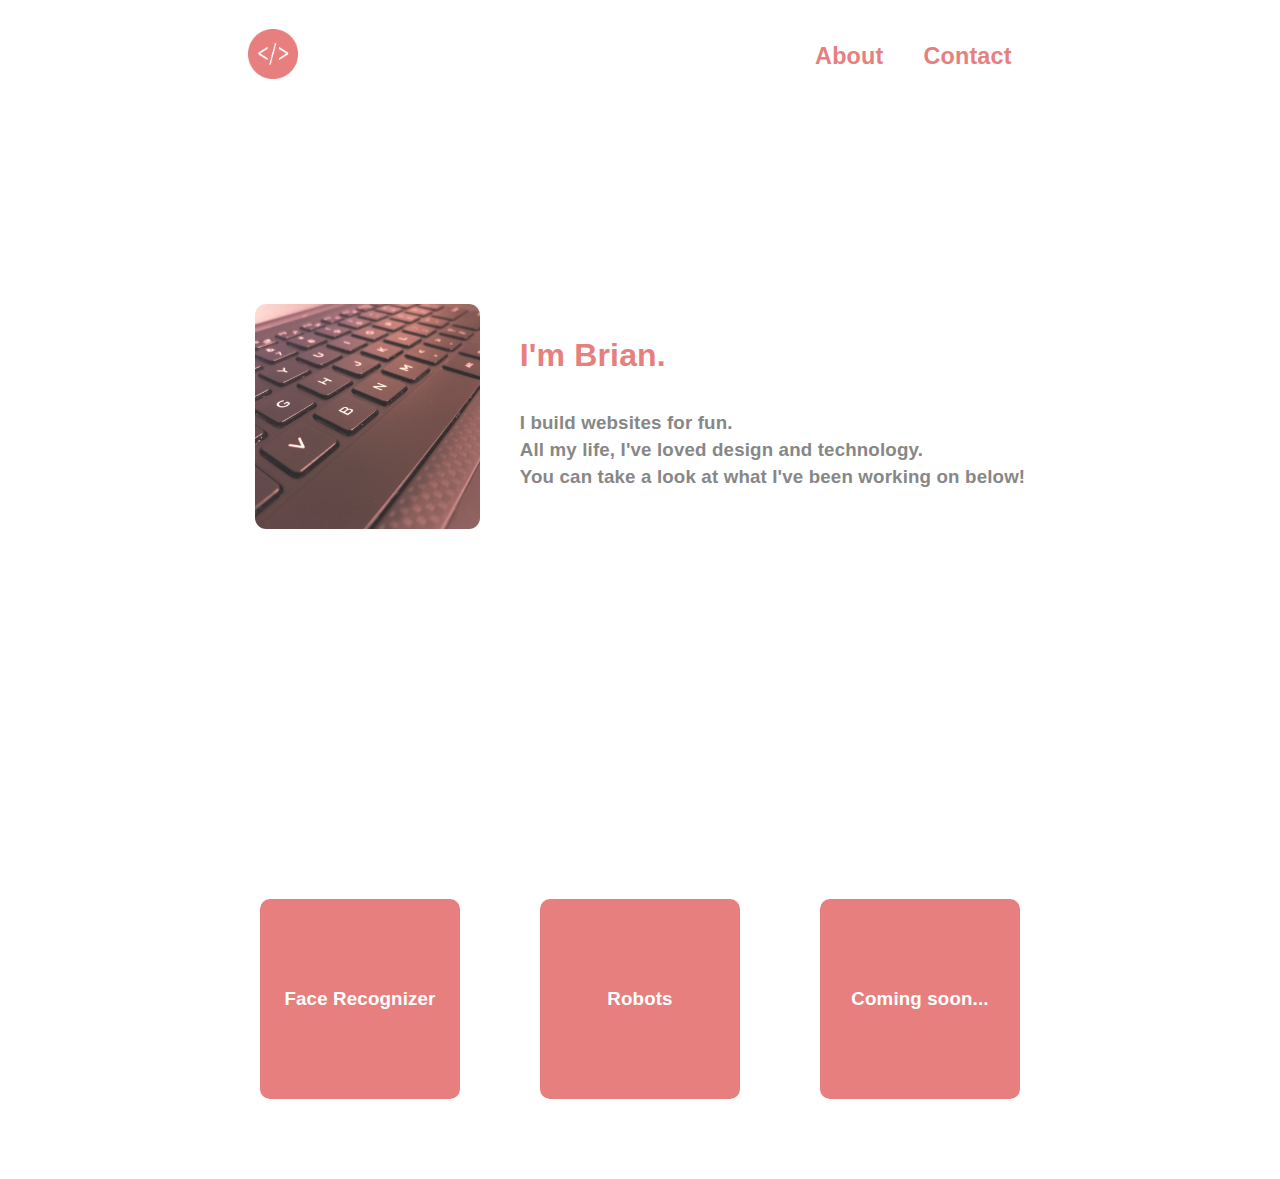
<file: index.html>
<!DOCTYPE html>
<html lang="en">
   <head>
      <title>Brian Norton</title>
      <meta charset="UTF-8">
      <meta name="viewport" content="width=device-width, initial-scale=1">
      <meta property="og:image" content="images/icon.png">
      <link rel="icon" href="images/icon.png">
      <link href="css/style.css" rel="stylesheet">
      <link href="https://fonts.googleapis.com/css?family=Lexend+Deca&display=swap" rel="stylesheet">
   </head>
   <body>
      <div class="container">
      <div class="head">
         <a href="/" class="headerhome">
         <img id="logo" src="./images/icon.png" alt="img">
         </a>
         <div class="navigation">
            <a href="/about" class="headerhome">
               <h3>About</h3>
            </a>
            <a href="/contact" class="headerhome">
               <h3>Contact</h3>
            </a>
         </div>
      </div>
      <div class="intro" id="mainintro">
         <div class='innerintro'>
         <img src="./images/back.JPG" alt="img" id="introimg">
         </div>
         <div class='innerintro'>
         <h1 id="about">
            I'm Brian.
         </h1>
         <h3>
            I build websites for fun.<br>
            All my life, I've loved design and technology.<br> 
            You can take a look at what I've been working on below!
         </h3>
      </div>
      </div>
      </div>
      <div class="projects">
         <div class="projectscontainer">
            <a href="/facerecognizer">
               <div class="tile" id="project1">
                  <h3>Face Recognizer</h3>
               </div>
            </a>
            <a href="/robots">
               <div class="tile" id="project2">
                  <h3>Robots</h3>
               </div>
            </a>
            <a href="/comingsoon">
               <div class="tile" id="project3">
                  <h3>Coming soon...</h3>
               </div>
            </a>
         </div>
      </div>
   </body>
</html>
</file>
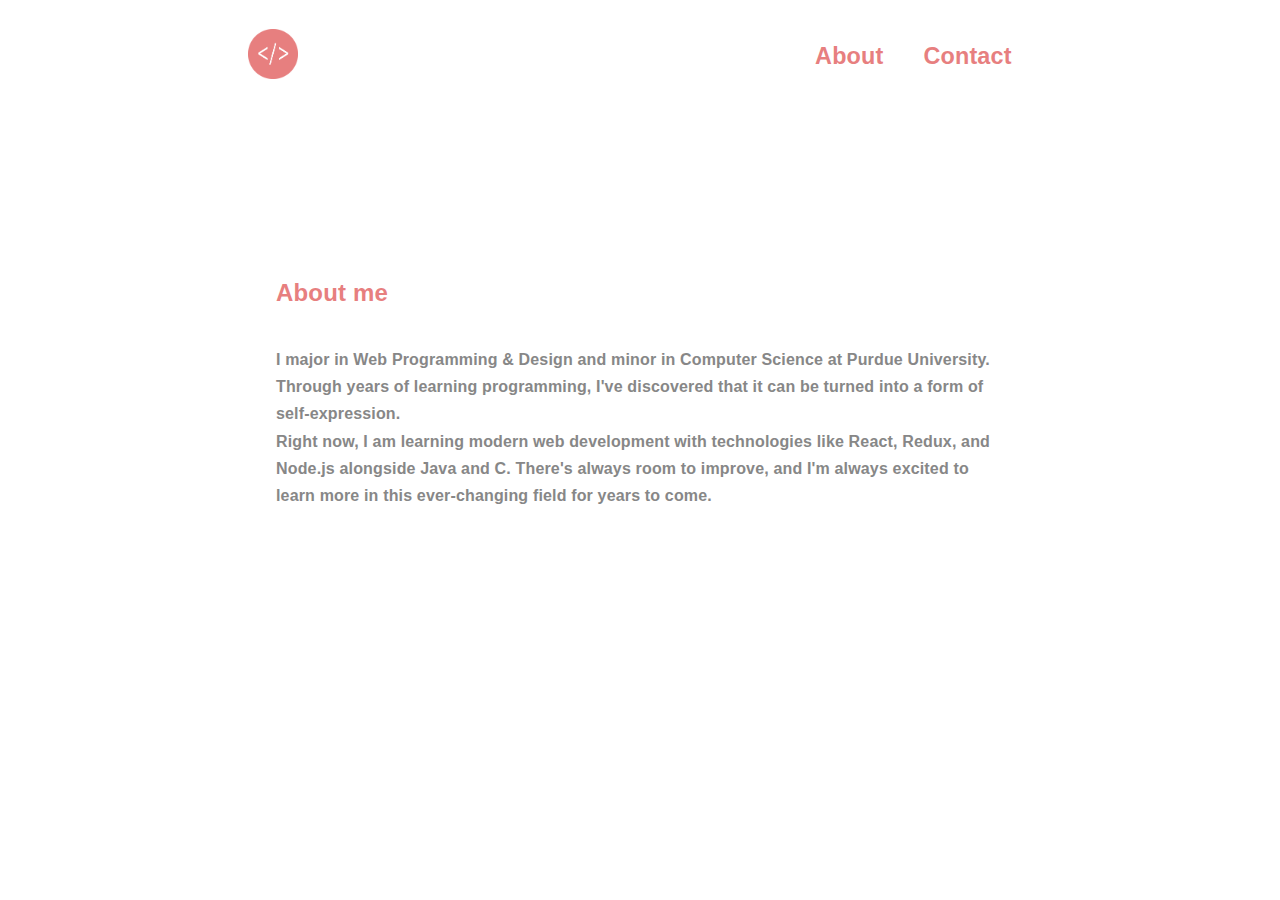
<file: about.html>
<!DOCTYPE html>
<html lang="en">
   <head>
      <title>Brian Norton</title>
      <meta charset="UTF-8">
      <meta name="viewport" content="width=device-width, initial-scale=1">
      <link rel="icon" href="images/icon.png">
      <link href="css/style.css" rel="stylesheet">
      <link href="https://fonts.googleapis.com/css?family=Lexend+Deca&display=swap" rel="stylesheet">
   </head>
   <body>
      <div class="container">
      <div class="head">
         <a href="/" class="headerhome">
               <img id="logo" src="./images/icon.png" alt="img">
         </a>
         <div class="navigation">
            <a href="/about" class="headerhome">
               <h3>About</h3>
            </a>
            <a href="/contact" class="headerhome">
               <h3>Contact</h3>
            </a>
         </div>
      </div>
      <div class="intro3">
         <h2>
            About me<br>
         </h2>
         <p>
           I major in Web Programming & Design and minor in Computer Science at Purdue University.
           Through years of learning programming, I've discovered that it can be turned into a form
           of self-expression.<br> 
           Right now, I am learning modern web development with technologies like React, Redux, and Node.js alongside Java and C.
           There's always room to improve, and I'm always excited to learn more in this ever-changing field for years to come.<br>
         </p>
      </div>
   </body>
</html>
</file>
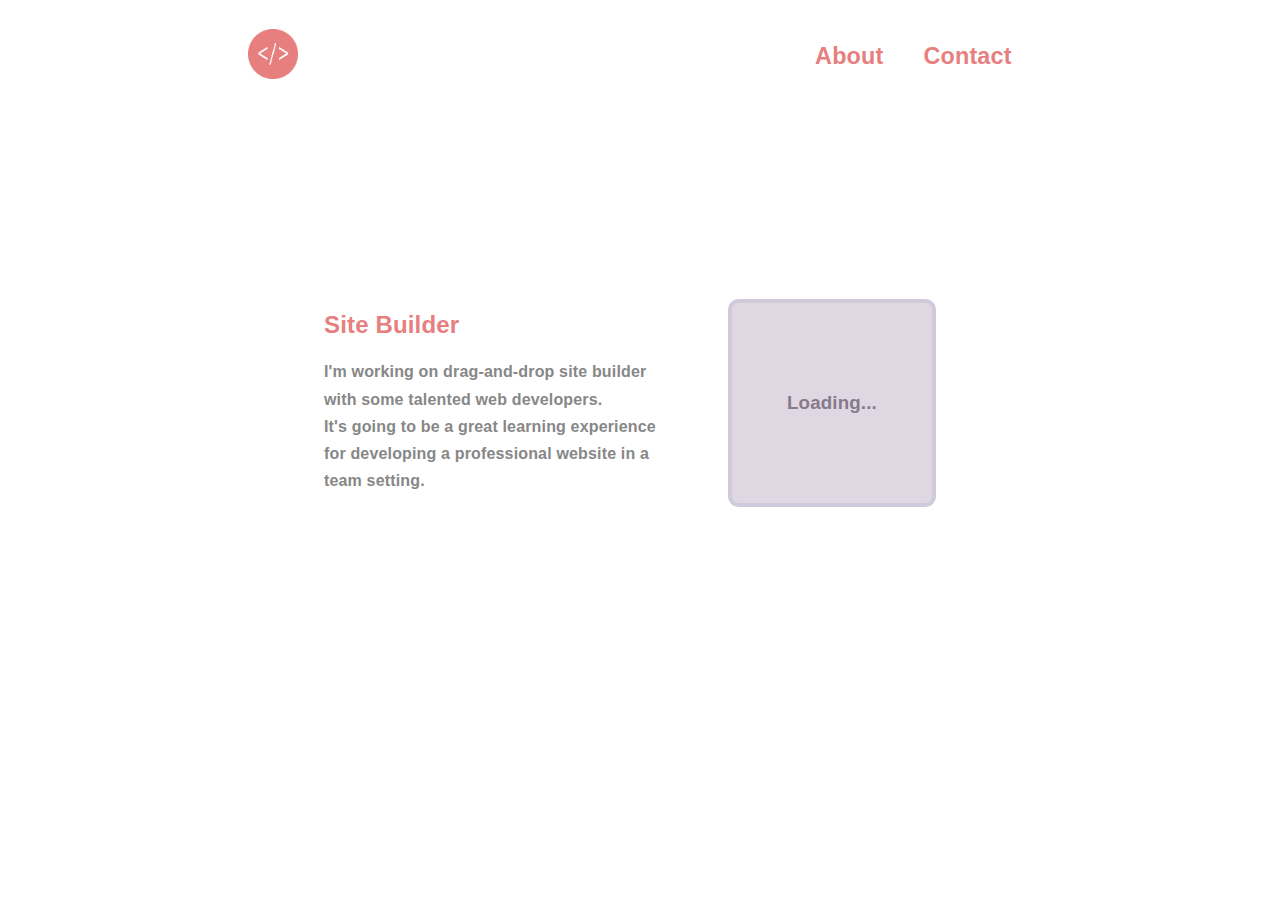
<file: comingsoon.html>
<!DOCTYPE html>
<html lang="en">
   <head>
      <title>Brian Norton</title>
      <meta charset="UTF-8">
      <meta name="viewport" content="width=device-width, initial-scale=1">
      <link rel="icon" href="images/icon.png">
      <link href="css/style.css" rel="stylesheet">
      <link href="https://fonts.googleapis.com/css?family=Lexend+Deca&display=swap" rel="stylesheet">
   </head>
   <body>
      <div class="container">
         <div class="head">
            <a href="/" class="headerhome">
                  <img id="logo" src="./images/icon.png" alt="img">
               </a>
            <div class="navigation">
               <a href="/about" class="headerhome">
                  <h3>About</h3>
               </a>
               <a href="/contact" class="headerhome">
                  <h3>Contact</h3>
               </a>
            </div>
         </div>
         <div class="projectintro">
            <div class="projectdiv">
               <h2>
                  Site Builder<br>
               </h2>
               <p>I'm working on drag-and-drop site builder with some talented
                  web developers.<br> It's going to be a great learning experience for developing 
                  a professional website in a team setting.
               </p>
            </div>
            <!-- <a href=""> -->
            <div class="tile" id="project03">
                  <h3>Loading...</h3>
            </div>
         <!-- </a> -->
         </div>
      </div>
   </body>
</html>
</file>
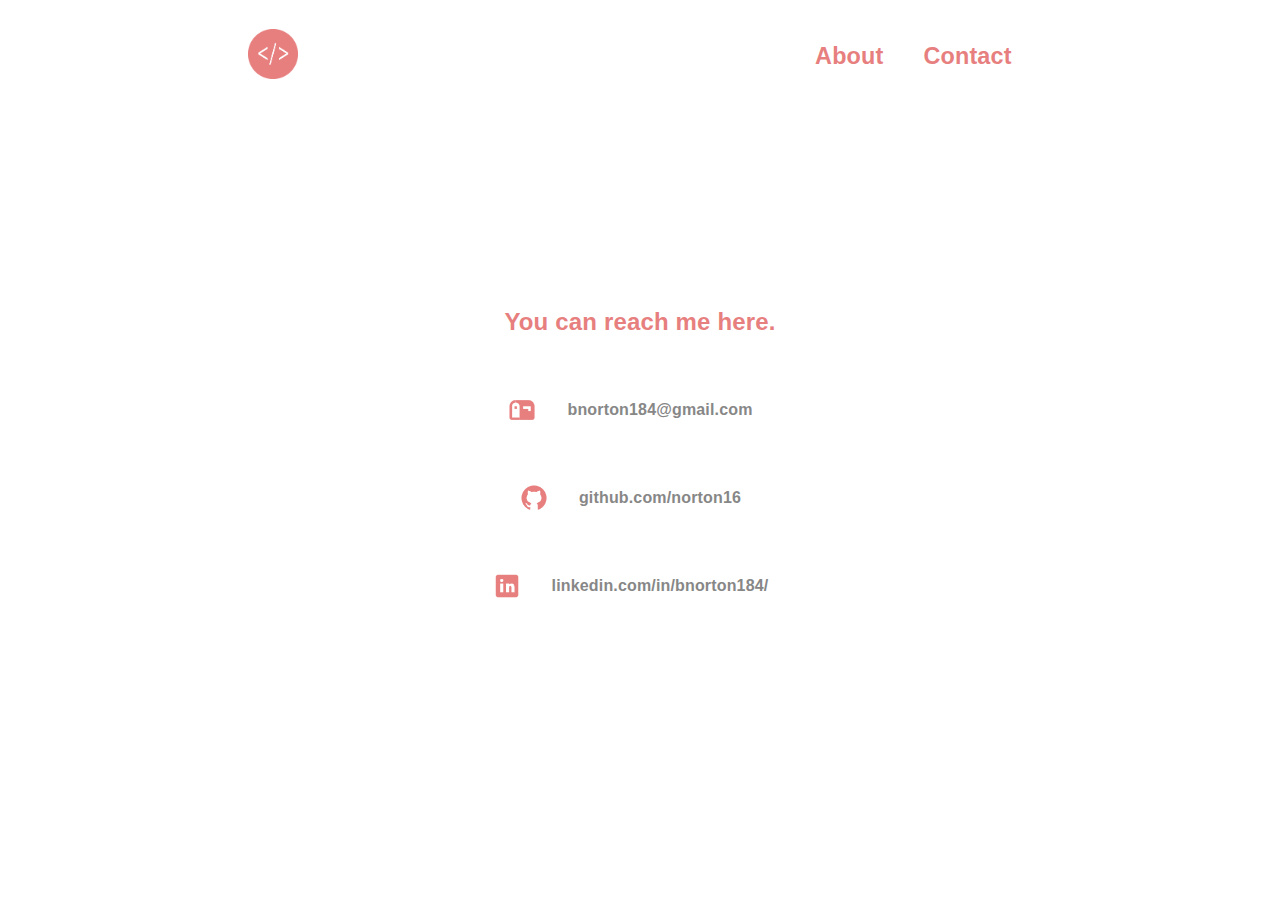
<file: contact.html>
<!DOCTYPE html>
<html lang="en">
   <head>
      <title>Brian Norton</title>
      <meta charset="UTF-8">
      <meta name="viewport" content="width=device-width, initial-scale=1">
      <link rel="icon" href="images/icon.png">
      <link href="css/style.css" rel="stylesheet">
      <link href="https://fonts.googleapis.com/css?family=Lexend+Deca&display=swap" rel="stylesheet">
   </head>
   <body>
      <div class="container">
         <div class="head">
            <a href="/" class="headerhome">
                  <img id="logo" src="./images/icon.png" alt="img">
               </a>
            <div class="navigation">
               <a href="/about" class="headerhome">
                  <h3>About</h3>
               </a>
               <a href="/contact" class="headerhome">
                  <h3>Contact</h3>
               </a>
            </div>
         </div>
         <div class="intro2">
            <div class="introtile">
               <h2>You can reach me here.</h2>
               <p id="about2">
               <div class="contacttile">
                  <img src="images/email.png" class="icons" alt="img">
                  <a href="mailto: bnorton184@gmail.com"><p>bnorton184@gmail.com</p></a><br>
               </div>
               <div class="contacttile">
                  <img src="images/github.png" class="icons" alt="img">
                  <a href="https://github.com/norton16"><p>github.com/norton16</p></a><br> 
               </div>
               <div class="contacttile"> 
                  <img src="images/linkedin.png" class="icons alt="img">
                  <a href="https://www.linkedin.com/in/bnorton184"><p>linkedin.com/in/bnorton184/</p></a>
               </div>
            </div>
            </P>
         </div>
      </div>
      </div>
   </body>
</html>
</file>
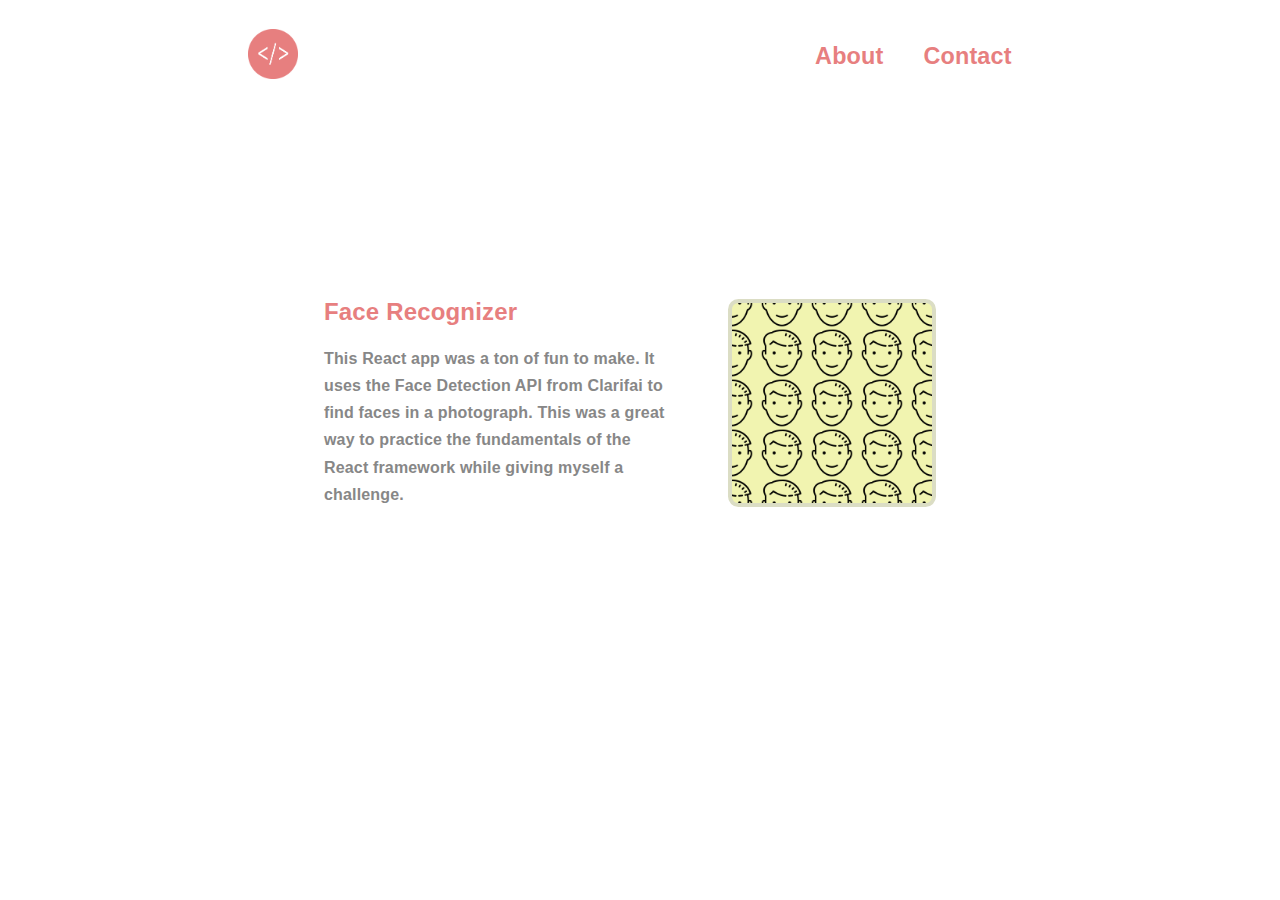
<file: facerecognizer.html>
<!DOCTYPE html>
<html lang="en">
   <head>
      <title>Brian Norton</title>
      <meta charset="UTF-8">
      <meta name="viewport" content="width=device-width, initial-scale=1">
      <link rel="icon" href="images/icon.png">
      <link href="css/style.css" rel="stylesheet">
      <link href="https://fonts.googleapis.com/css?family=Lexend+Deca&display=swap" rel="stylesheet">
   </head>
   <body>
      <div class="container">
         <div class="head">
            <a href="/" class="headerhome">
                  <img id="logo" src="./images/icon.png" alt="img">
               </a>
            <div class="navigation">
               <a href="/about" class="headerhome">
                  <h3>About</h3>
               </a>
               <a href="/contact" class="headerhome">
                  <h3>Contact</h3>
               </a>
            </div>
         </div>
         <div class="projectintro">
            <div class="projectdiv">
               <h2>
                  Face Recognizer<br>
               </h2>
               <p>This React app was a ton of fun to make. It uses the Face
                  Detection API from Clarifai to find faces in a photograph. This was
                  a great way to practice the fundamentals of the React framework while giving 
                  myself a challenge. 
               </p>
            </div>
            <a href="https://norton16.github.io/facerecognizereact">
            <div class="tile" id="project01">
                  <!-- <h3>Check it out!</h3> -->
            </div>
            </a>
         </div>
      </div>
   </body>
</html>
</file>
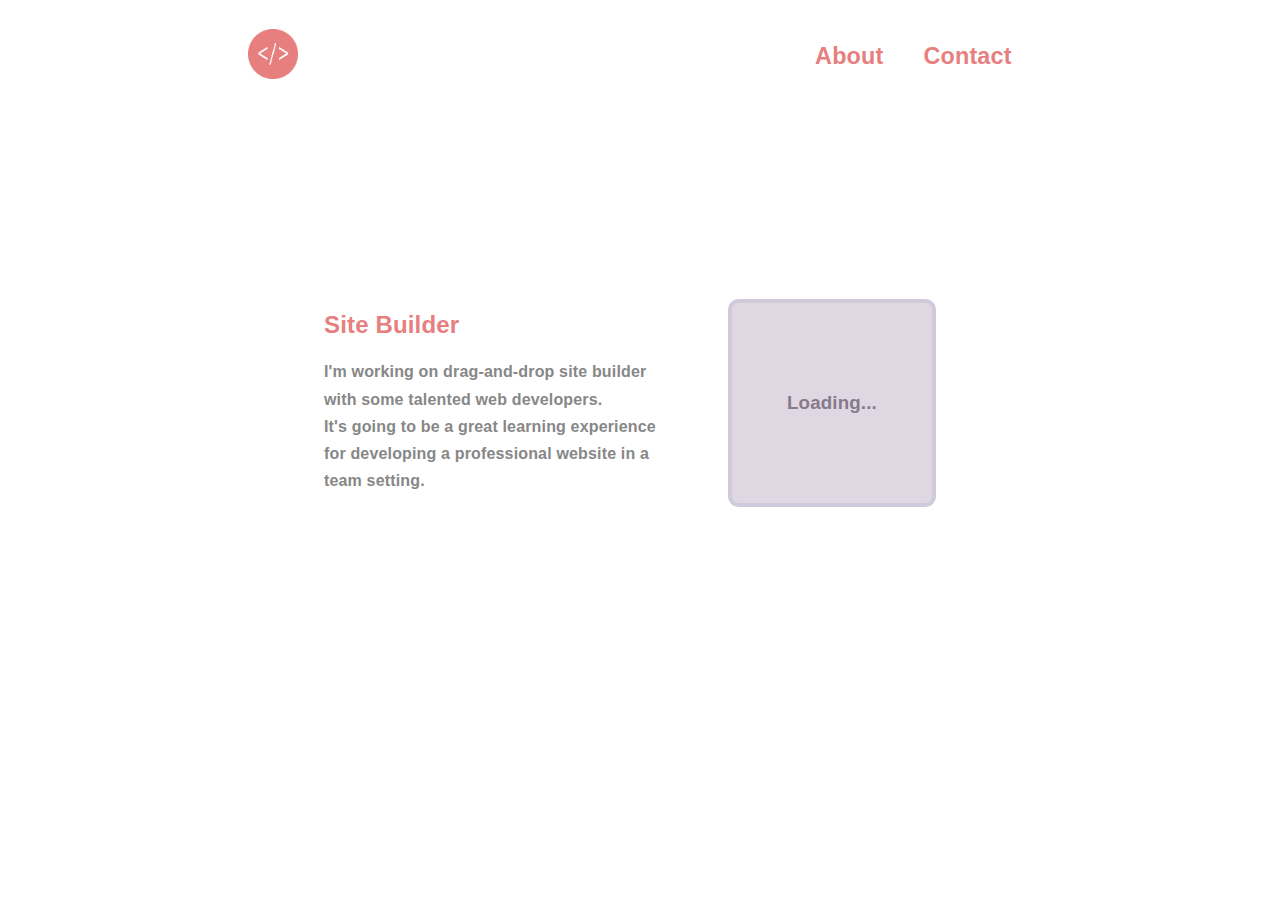
<file: project3.html>
<!DOCTYPE html>
<html lang="en">
   <head>
      <title>Brian Norton</title>
      <meta charset="UTF-8">
      <meta name="viewport" content="width=device-width, initial-scale=1">
      <link rel="icon" href="images/icon.png">
      <link href="css/style.css" rel="stylesheet">
      <link href="https://fonts.googleapis.com/css?family=Lexend+Deca&display=swap" rel="stylesheet">
   </head>
   <body>
      <div class="container">
         <div class="head">
            <a href="index.html" class="headerhome">
                  <img id="logo" src="./images/icon.png" alt="img">
               </a>
            <div class="navigation">
               <a href="about.html" class="headerhome">
                  <h3>About</h3>
               </a>
               <a href="contact.html" class="headerhome">
                  <h3>Contact</h3>
               </a>
            </div>
         </div>
         <div class="projectintro">
            <div class="projectdiv">
               <h2 id="about">
                  Site Builder<br>
               </h2>
               <p>I'm working on drag-and-drop site builder with some talented
                  web developers.<br> It's going to be a great learning experience for developing 
                  a professional website in a team setting.
               </p>
            </div>
            <!-- <a href=""> -->
            <div class="tile" id="project03">
                  <h3>Loading...</h3>
            </div>
         <!-- </a> -->
         </div>
      </div>
   </body>
</html>
</file>
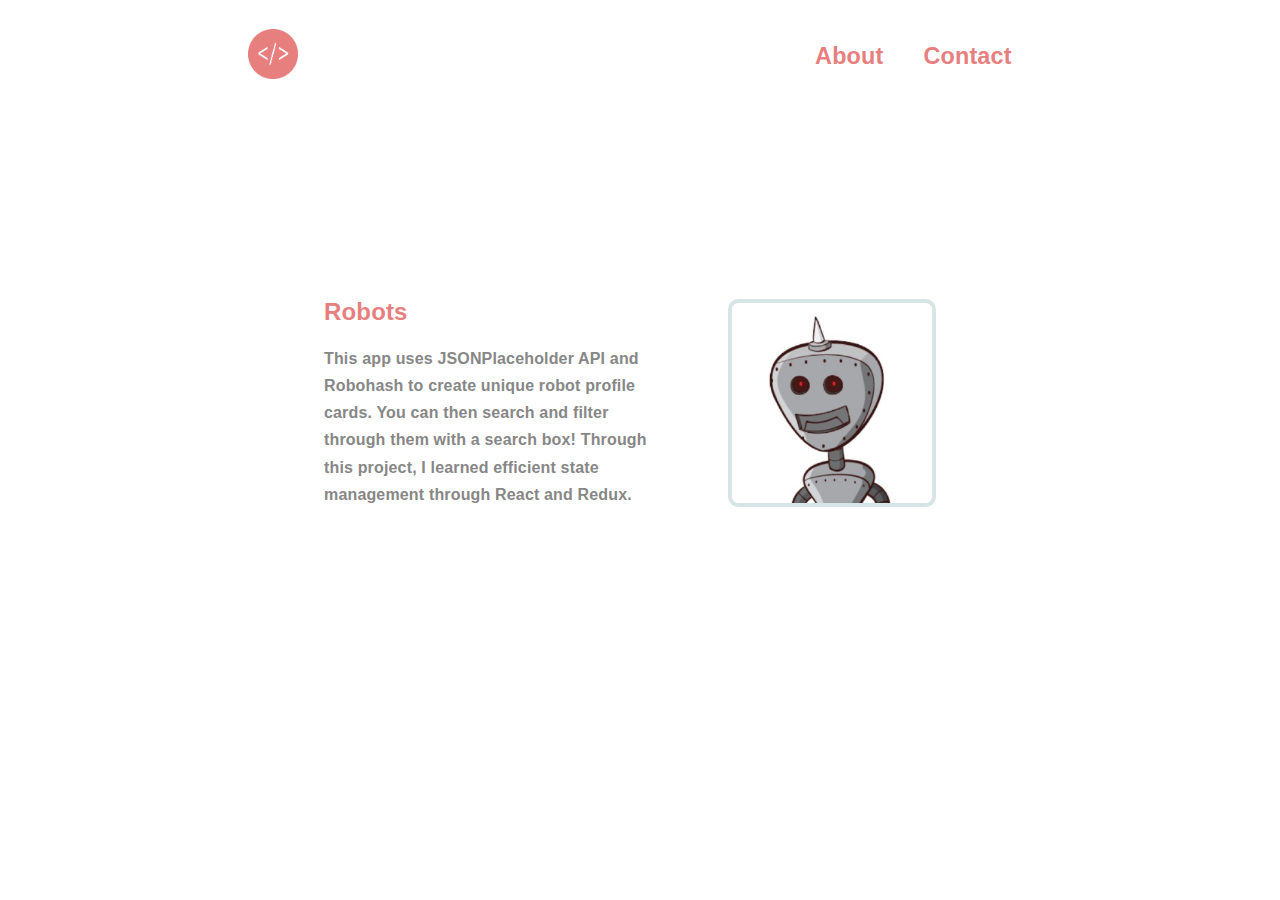
<file: robots.html>
<!DOCTYPE html>
<html lang="en">
   <head>
      <title>Brian Norton</title>
      <meta charset="UTF-8">
      <meta name="viewport" content="width=device-width, initial-scale=1">
      <link rel="icon" href="images/icon.png">
      <link href="css/style.css" rel="stylesheet">
      <link href="https://fonts.googleapis.com/css?family=Lexend+Deca&display=swap" rel="stylesheet">
   </head>
   <body>
      <div class="container">
         <div class="head">
            <a href="/" class="headerhome">
                  <img id="logo" src="./images/icon.png" alt="img">
            </a>
            <div class="navigation">
               <a href="/about" class="headerhome">
                  <h3>About</h3>
               </a>
               <a href="/contact" class="headerhome">
                  <h3>Contact</h3>
               </a>
            </div>
         </div>
         <div class="projectintro">
            <div class="projectdiv">
               <h2>
                  Robots<br>
               </h2>
               <p>This app uses JSONPlaceholder API and Robohash to 
                  create unique robot profile cards. You can then search and filter
                  through them with a search box! Through this project, I learned 
                  efficient state management through React and Redux. 
               </p>
            </div>
            <a href="https://norton16.github.io/RobotsReact/">
            <div class="tile" id="project02">
                  <!-- <h3>Check it out!</h3> -->
            </div>
         </a>
         </div>
      </div>
   </body>
</html>
</file>
<file: css/style.css>
body {
	margin: 0 auto;
	font-family: Century Gothic, sans-serif;
	height: auto;
	user-select: none;
	font-size: 1em;
	letter-spacing: 0.01em;
	background-color: rgb(255, 255, 255);
}

html {
	scroll-behavior: smooth;
}

.headerhome {
	font-size: 20px;
	font-weight: 800;
}

.container {
	display: flex;
	flex-wrap: wrap;
	justify-content: center;
}

.head {
	/* background-color: white; */
	width: 100%;
	height: auto;
	text-align: center;
	display: flex;
	flex-direction: row;
	flex-wrap: wrap;
	align-items: center;
	justify-content: space-around;
	z-index: 1;
}

.head a {
	color: rgb(231, 127, 127);
	animation-duration: 0.2s;
	transition-duration: 0.2s;
	text-decoration: none;
}

.navigation a:hover,
.navigation a:focus {
	/* color: rgb(233, 167, 167); */
	box-shadow: 0px 5px rgb(231, 127, 127);
	/* transform: translateY(2px); */
}

.navigation {
	text-align: center;
	display: flex;
	flex-wrap: wrap;
	flex-flow: row;
	align-items: center;
	justify-content: center;
}

.navigation a {
	margin: 20px;
}

a {
	text-decoration: none;
	cursor: pointer;
}

.img {
	width: 250px;
	height: 250px;
	border: 3.5px solid #878787;
	max-width: 250px;
	max-height: 250px;
	min-width: 150px;
	min-height: 150px;
	height: auto;
	width: auto;
}

#introimg{
	width: 225px;
	height: 225px;
	border: none;
	border-radius: 5%;
}

.icons {
	max-width: 30px;
	max-height: 30px;
	min-width: 20px;
	min-height: 20px;
	margin-right: 10px;
}

.introtile {
	/* height: 50%; */
	text-align: center;
	justify-content: center;
	align-content: center;
}

.introtile a {
	color: #878787;
	transition-duration: 0.2s;
	animation-duration: 0.2s;
}

.contacttile a:hover {
	color: rgb(231, 127, 127);
}

.intro,
.intro2,
.intro3,
.projectintro {
	width: 60%;
	height: auto;
	font-weight: 600;
	color: #878787;
	line-height: 170%;
	display: flex;
	flex-wrap: wrap;
	flex-flow: column;
	justify-content: center;
	text-align: left;
	margin: 145px 0px 170px 0px;
}

.intro{
	margin: 170px;
	flex-flow: row;
	/* flex-wrap: wrap; */
	/* justify-content: space-between; */
	width: 100vw;
	text-align: left;
	height: auto;
}

#introimg{
	margin: 20px;
	opacity: 0.85;
}

.innerintro{
	display: flex;
	flex-flow: column;
	flex-wrap: wrap;
	justify-content: center;
	/* align-items: center; */
	height: auto;
}

h1, h2{
	color: rgb(231, 127, 127);
}

p, h1, h2,
.intro h3{
	margin: 20px;
}

.intro2 {
	width: 100%;
	height: 80vh;
	line-height: 300%;
	margin: 0;
}

#logo{
	animation-duration: 0.2s;
	transition-duration: 0.2s;
	width: 50px;
	height: 50px;
}
/* #logo:hover{
	transform: scale(1.05);
} */

.projectintro{
justify-items: center;
align-items: center;
flex-flow: row;
flex-wrap: wrap;
}

.projectdiv{
	width: 50%;
}

#project01{
	background:#F1F4B0;
	border: 4px solid rgb(219, 221, 196);
	background-image: url('../images/smile.png');
	background-position-x: center;
	background-position-y: center;
	background-size: 25%;
}
#project01 h3{
	color: rgb(117, 119, 70);
}

/* #project2{
	background-image: url('../images/robo.jpg');
	background-size: cover;
} */
#project02{
	background: rgb(215, 229, 230);
	border: 4px solid rgb(215, 229, 230);
	background-image: url('../images/robo.jpg');
	background-size: cover;
}
#project02 h3{
	color: rgb(110, 138, 139);
}

#project03{
	background: rgb(223, 215, 226);
	border: 4px solid rgb(208, 203, 218);
}
#project03 h3{
	color: rgb(135, 122, 139);
}


.contacttile {
	display: flex;
	justify-content: center;
	align-items: center;
}

.projectscontainer,
.projectscontainer2 {
	display: flex;
	flex-flow: row;
	flex-wrap: wrap;
	padding: 40px;
	justify-content: center;
	align-items: center;
}

.projects {
	/* background-color: white(231, 127, 127); */
	background-size: auto;
	display: flex;
	flex-flow: row;
	flex-wrap: wrap;
	width: 100%;
	height: auto;
	justify-content: center;
	align-items: center;
	margin-top: 100px;
}

.tile{
	border-radius: 5%;
	/* border: 4px solid rgb(199, 176, 176); */
	display: flex;
	color: white;
	width: 200px;
	height: 200px;
	margin: 40px;
	background-color: rgb(231, 127, 127);
	animation-duration: 0.2s;
	transition-duration: 0.2s;
	justify-content: center;
	align-items: center;
	text-align: center;
}

.tile:hover,
.tile:active {
	/* cursor: pointer; */
	transform: scale(1.01);
	box-shadow: 5px 5px #878787;
}

.text {
	color: #878787;
	font-size: 20px;
	position: absolute;
	top: 50%;
	left: 50%;
	-webkit-transform: translate(-50%, -50%);
	-ms-transform: translate(-50%, -50%);
	transform: translate(-50%, -50%);
	text-align: center;
}

@media only screen and (max-width: 600px) {
	/* .head {
		flex-flow: column;
	} */
	body{
		font-size: 0.85em;
	}
	.navigation {
		/* margin: 0px; */
		/* flex-flow: column; */
	}
	.navigation a {
		/* margin: 0px; */
	}
	.projectintro{
		flex-flow: column;
	}
	#mainintro, .innerintro{
		flex-flow: column;
	}
	.intro,
	.intro2,
	.intro3,
	.projectintro,
	.projectdiv {
	width: 100%;
	margin: 20px;
}
	.intro .contacttile{
		justify-content: left;
	}

	.intro{
		flex-flow: column;
		/* margin: 60px; */
		width: 100vw;
		margin-top: 5vh;
	}
	#introimg{
		width: 100px;
		height: 100px;
	}
}
</file>
